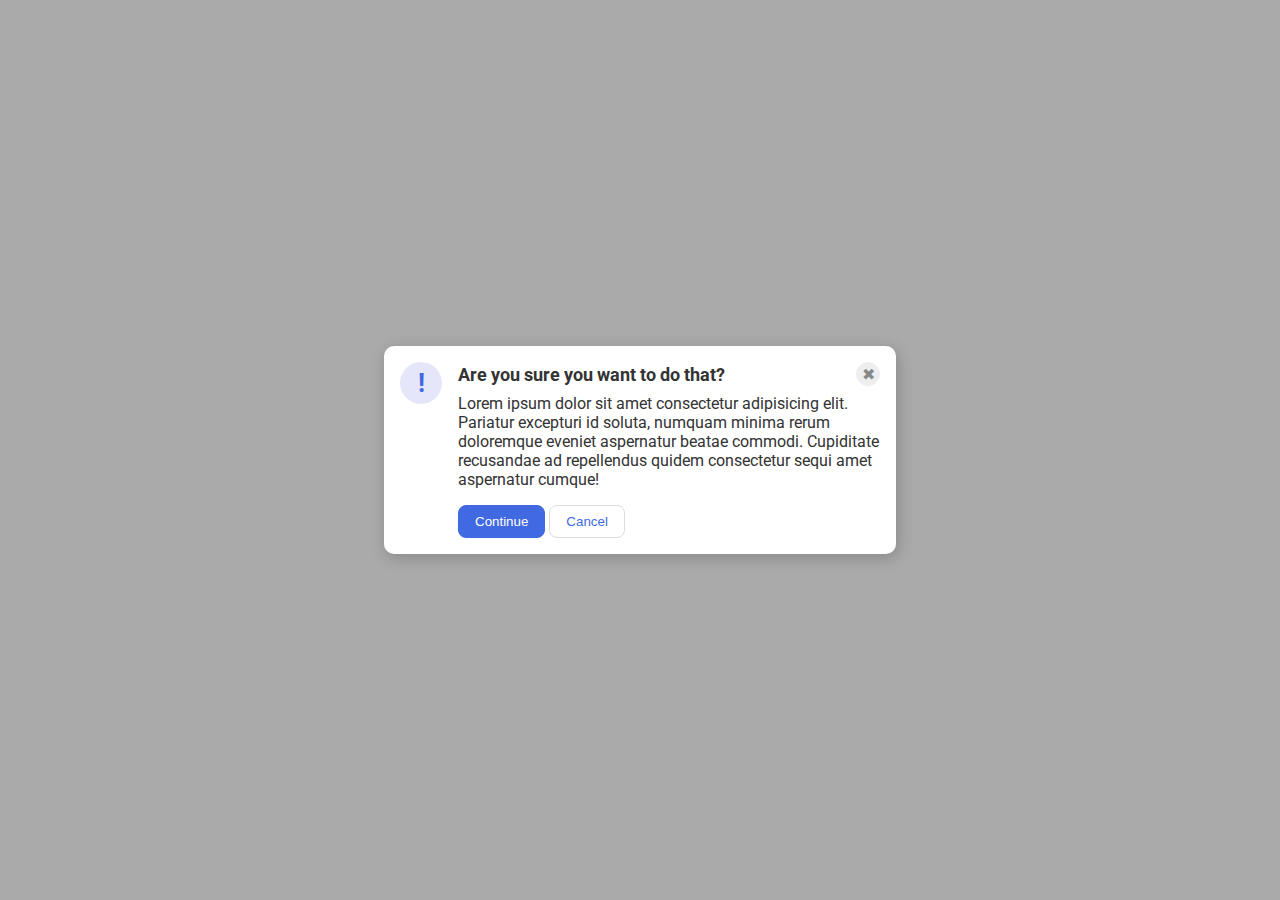
<file: flex/05-flex-modal/index.html>
<!DOCTYPE html>
<html lang="en">
  <head>
    <meta charset="UTF-8">
    <meta http-equiv="X-UA-Compatible" content="IE=edge">
    <meta name="viewport" content="width=device-width, initial-scale=1.0">
    <link rel="stylesheet" href="style.css">
    <title>Modal</title>
  </head>
  <body>
    <div class="modal">
      <div class="icon">!</div>
      <div class="right-side">
        <div class="header">Are you sure you want to do that?
          <button class="close-button">✖</button>
        </div>
        <div class="text">Lorem ipsum dolor sit amet consectetur adipisicing elit. Pariatur excepturi id soluta, numquam minima rerum doloremque eveniet aspernatur beatae commodi. Cupiditate recusandae ad repellendus quidem consectetur sequi amet aspernatur cumque!</div>
        <button class="continue">Continue</button>
        <button class="cancel">Cancel</button>
      </div>
    </div>
  </body>
</html>
</file>
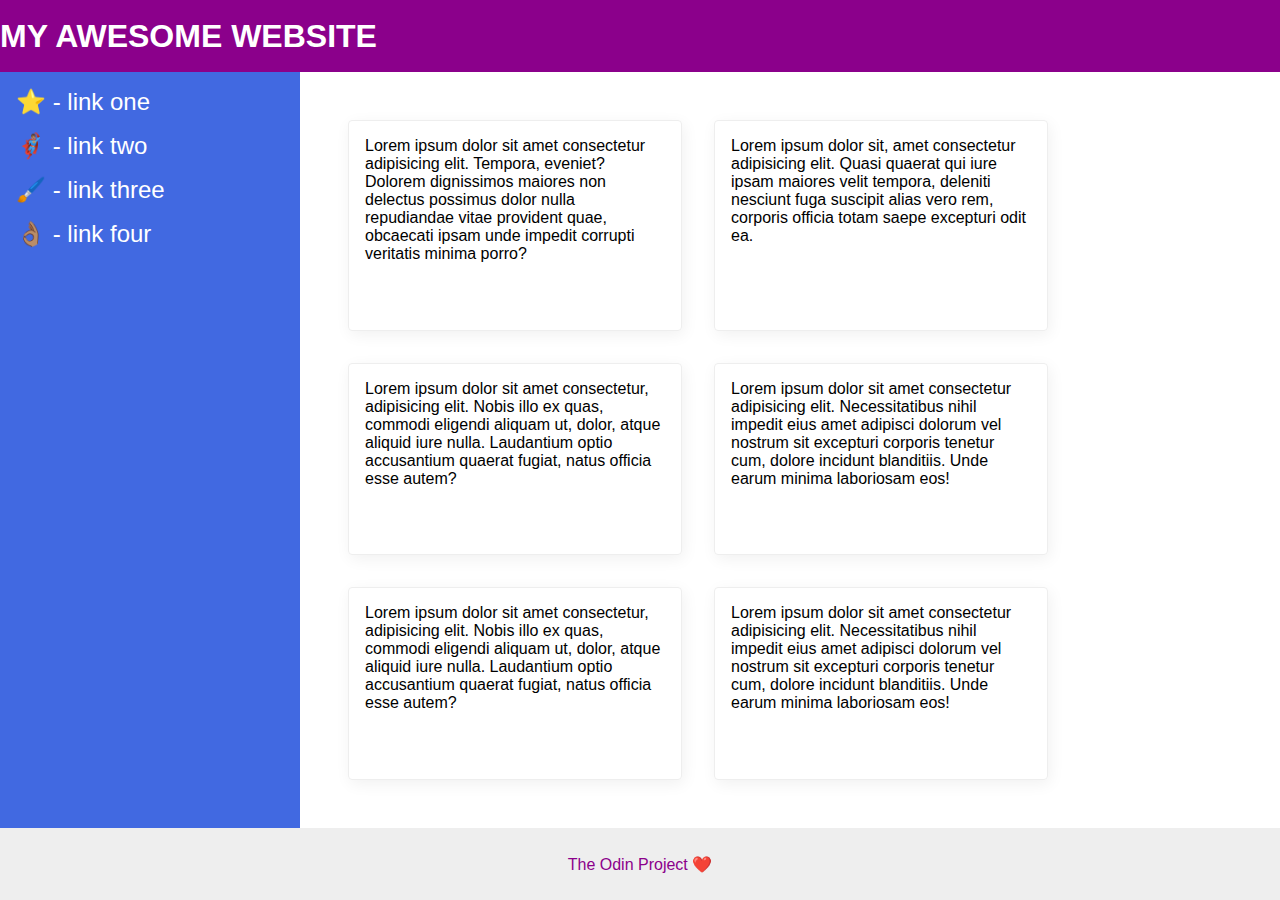
<file: flex/07-flex-layout-2/index.html>
<!DOCTYPE html>
<html lang="en">
  <head>
    <meta charset="UTF-8">
    <meta http-equiv="X-UA-Compatible" content="IE=edge">
    <meta name="viewport" content="width=device-width, initial-scale=1.0">
    <title>The Holy Grail</title>
    <link rel="stylesheet" href="style.css">
  </head>
  <body>
    <div class="header">
      MY AWESOME WEBSITE
    </div>
    
    <div class="container">
      <div class="sidebar">
        <ul>
          <li><a href="#">⭐ - link one</a></li>
          <li><a href="#">🦸🏽‍♂️ - link two</a></li>
          <li><a href="#">🖌️ - link three</a></li>
          <li><a href="#">👌🏽 - link four</a></li>
        </ul>
      </div>
      <div class="card-grid">
        <div class="card">Lorem ipsum dolor sit amet consectetur adipisicing elit. Tempora, eveniet? Dolorem dignissimos maiores non delectus possimus dolor nulla repudiandae vitae provident quae, obcaecati ipsam unde impedit corrupti veritatis minima porro?</div>
        <div class="card">Lorem ipsum dolor sit, amet consectetur adipisicing elit. Quasi quaerat qui iure ipsam maiores velit tempora, deleniti nesciunt fuga suscipit alias vero rem, corporis officia totam saepe excepturi odit ea.</div>
        <div class="card">Lorem ipsum dolor sit amet consectetur, adipisicing elit. Nobis illo ex quas, commodi eligendi aliquam ut, dolor, atque aliquid iure nulla. Laudantium optio accusantium quaerat fugiat, natus officia esse autem?</div>
        <div class="card">Lorem ipsum dolor sit amet consectetur adipisicing elit. Necessitatibus nihil impedit eius amet adipisci dolorum vel nostrum sit excepturi corporis tenetur cum, dolore incidunt blanditiis. Unde earum minima laboriosam eos!</div>
        <div class="card">Lorem ipsum dolor sit amet consectetur, adipisicing elit. Nobis illo ex quas, commodi eligendi aliquam ut, dolor, atque aliquid iure nulla. Laudantium optio accusantium quaerat fugiat, natus officia esse autem?</div>
        <div class="card">Lorem ipsum dolor sit amet consectetur adipisicing elit. Necessitatibus nihil impedit eius amet adipisci dolorum vel nostrum sit excepturi corporis tenetur cum, dolore incidunt blanditiis. Unde earum minima laboriosam eos!</div>
      </div>
    </div> 
    <div class="footer">
      The Odin Project ❤️
    </div>
  </body>
</html>
</file>
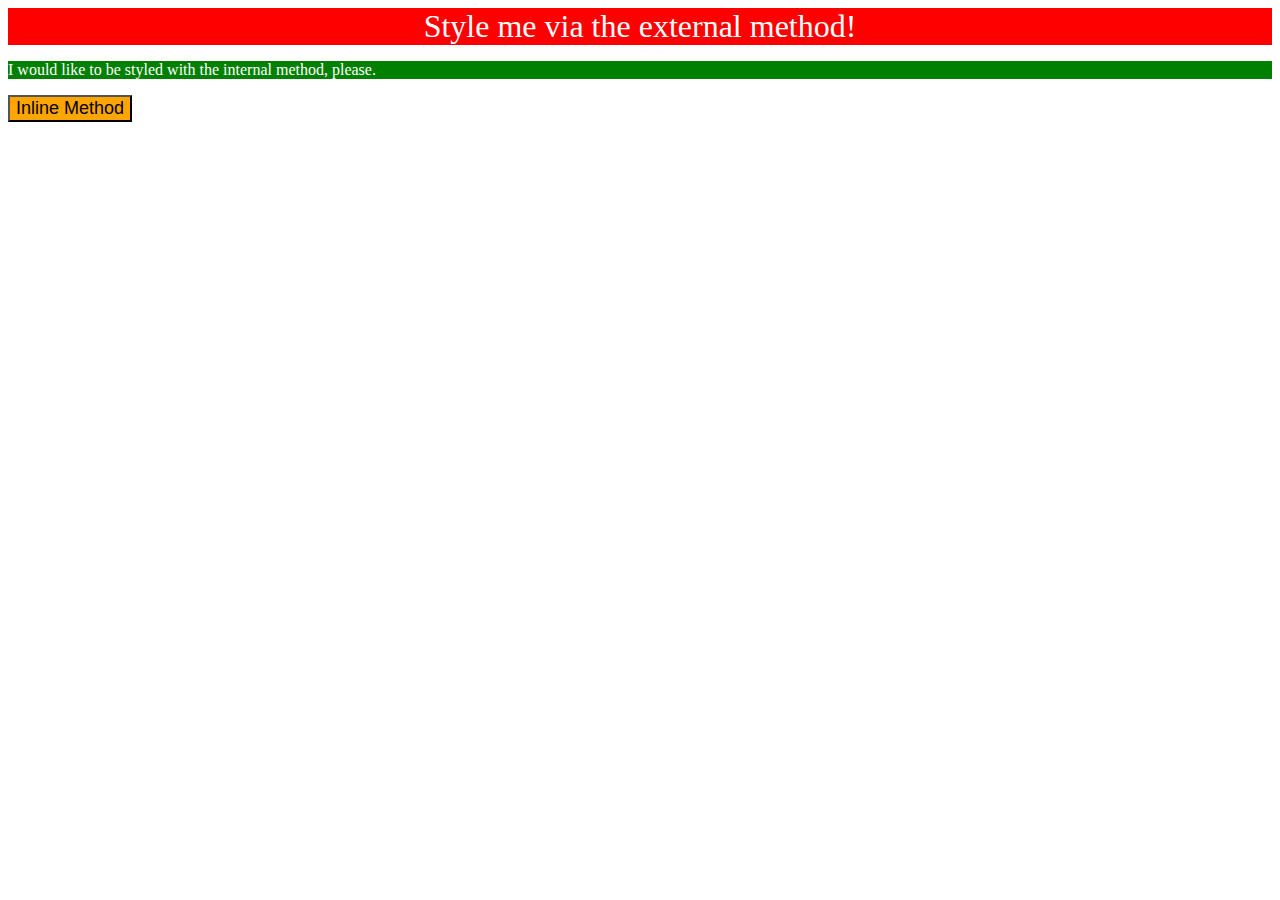
<file: foundations/01-css-methods/index.html>
<!DOCTYPE html>
<html lang="en">
  <head>
    <style>
       p {
        background-color: green;
        color: white;
        font-size:: 18px;
       }
    </style>
    <meta charset="UTF-8">
    <meta http-equiv="X-UA-Compatible" content="IE=edge">
    <meta name="viewport" content="width=device-width, initial-scale=1.0">
    <link rel="stylesheet" href="styles.css" />
    <title>Methods for Adding CSS</title>
  </head>
  <body>
    <div>Style me via the external method!</div>
    <p>I would like to be styled with the internal method, please.</p>
    <button style="background-color: orange; font-size: 18px;">Inline Method</button>
  </body>
</html>
</file>
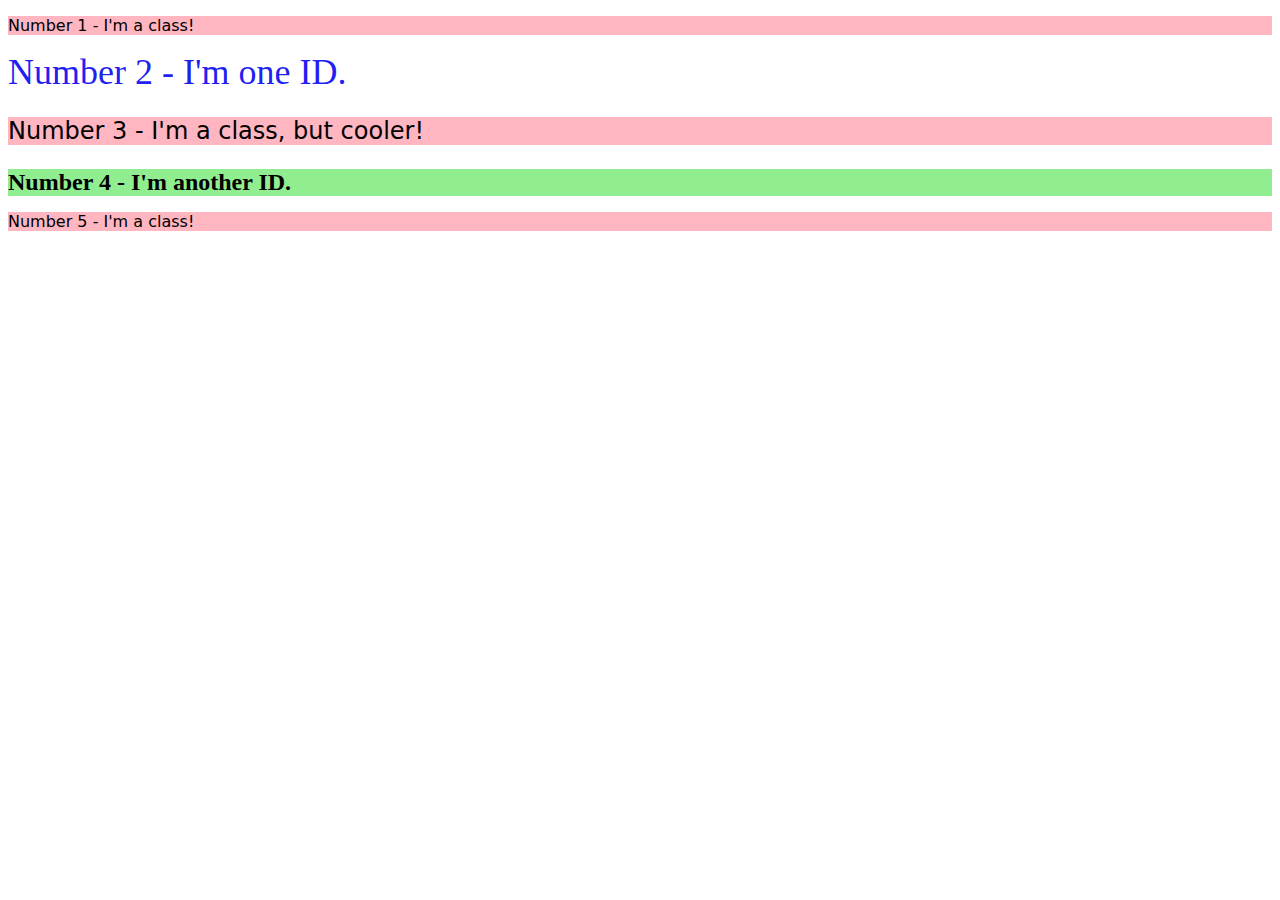
<file: foundations/02-class-id-selectors/index.html>
<!DOCTYPE html>
<html lang="en">
  <head>
    <meta charset="UTF-8">
    <meta http-equiv="X-UA-Compatible" content="IE=edge">
    <meta name="viewport" content="width=device-width, initial-scale=1.0">
    <title>Class and ID Selectors</title>
    <link rel="stylesheet" href="style.css">
  </head>
  <body>
    <p class="odd">Number 1 - I'm a class!</p>
    <div id="no2">Number 2 - I'm one ID.</div>
    <p class="odd one">Number 3 - I'm a class, but cooler!</p>
    <div id="no4">Number 4 - I'm another ID.</div>
    <p class="odd">Number 5 - I'm a class!</p>
  </body>
</html>
</file>
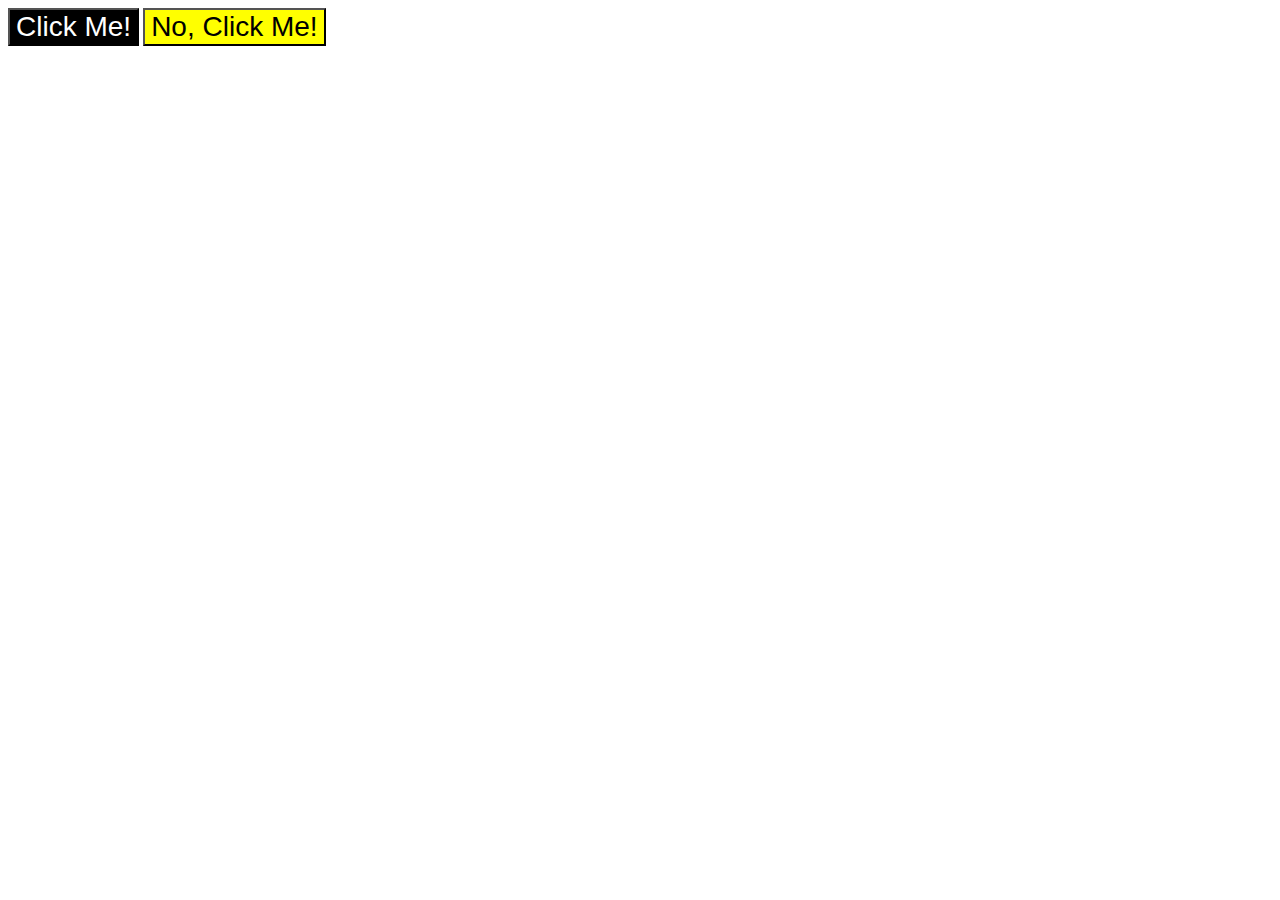
<file: foundations/03-grouping-selectors/index.html>
<!DOCTYPE html>
<html lang="en">
  <head>
    <meta charset="UTF-8">
    <meta http-equiv="X-UA-Compatible" content="IE=edge">
    <meta name="viewport" content="width=device-width, initial-scale=1.0">
    <title>Grouping Selectors</title>
    <link rel="stylesheet" href="style.css">
  </head>
  <body>
    <button class="bu1">Click Me!</button>
    <button class="bu2">No, Click Me!</button>
  </body>
</html>
</file>
<file: flex/05-flex-modal/style.css>
@import url('https://fonts.googleapis.com/css2?family=Roboto:wght@400;700&display=swap');

html, body {
  height: 100%;
}

body {
  font-family: Roboto, sans-serif;
  margin: 0;
  background: #aaa;
  color: #333;
  /* I'll give you this one for free lol */
  display: flex;
  align-items: center;
  justify-content: center;
}

.modal {
  background: white;
  width: 480px;
  border-radius: 10px;
  box-shadow: 2px 4px 16px rgba(0,0,0,.2);
  display: flex;
  gap: 16px;
  padding: 16px;
}

.icon {
  color: royalblue;
  font-size: 26px;
  font-weight: 700;
  background: lavender;
  width: 42px;
  height: 42px;
  border-radius: 50%;
  display: flex;
  align-items: center;
  justify-content: center;
  flex: 1 0 auto;
}

.close-button {
  background: #eee;
  border-radius: 50%;
  color: #888;
  font-weight: 400;
  font-size: 16px;
  height: 24px;
  width: 24px;
  display: flex;
  align-items: center;
  justify-content: center;
  border: 1px solid #eee;
  padding: 0;
  margin-left: auto;
}

.header {
  display: flex;
  font-weight: bold;
  font-size: large;
  margin-bottom: 8px;
  align-items: center;
  justify-content: space-between;
}

.text {
  margin-bottom: 16px;
}

button {
  cursor: pointer;
  padding: 8px 16px;
  border-radius: 8px;
}

button.continue {
  background: royalblue;
  border: 1px solid royalblue;
  color: white;
}

button.cancel {
  background: white;
  border: 1px solid #ddd;
  color: royalblue;
}
</file>
<file: flex/07-flex-layout-2/style.css>
body {
  font-family: -apple-system, BlinkMacSystemFont, 'Segoe UI', Roboto, Oxygen, Ubuntu, Cantarell, 'Open Sans', 'Helvetica Neue', sans-serif;
  margin: 0;
  min-height: 100vh;
  display: flex;
  flex-direction: column;
}

li {
  margin-bottom: 16px;  
}

ul {
  list-style: none;
  margin: 0;
  padding: 0;
}

a {
  text-decoration: none;
  color: white;
  font-size: 24px;
}

.header {
  height: 72px;
  background: darkmagenta;
  color: white;
  font-size: 32px;
  font-weight: 900;
  display: flex;
  align-items: center;
}

.footer {
  height: 72px;
  background: #eee;
  color: darkmagenta;
  display: flex;
  align-items: center;
  justify-content: center;
}

.sidebar {
  width: 300px;
  background: royalblue;
  box-sizing: border-box;
  flex-shrink: 0;
  padding: 16px;
}

.card {
  border: 1px solid #eee;
  box-shadow: 2px 4px 16px rgba(0,0,0,.06);
  border-radius: 4px;
  padding: 16px;
  margin: 16px;
  width: 300px;
}

.container {
  display: flex;
  flex: 1;
}

.card-grid {
  display: flex;
  padding: 32px;
  flex-wrap: wrap;
}
</file>
<file: foundations/01-css-methods/styles.css>
div {
    background-color: red;
    color: white;
    font-size: 32px;
    text-align: center;
    font-weight: 700px;
}
</file>
<file: foundations/02-class-id-selectors/style.css>
.odd {
    background-color: rgb(255, 182, 193);
    font-family: Verdana, "DejaVu Sans", sans-serif;
}

#no2 {
    color: #0a0af0eb;
    font-size: 36px;
}

#no4 {
    background-color: #90ee90;
    font-size: 24px;
    font-weight: bold;
}

.odd.one {
    font-size: 24px;
}
</file>
<file: foundations/03-grouping-selectors/style.css>
.bu1,
.bu2 {
   font-size: 28px;
   font-family: Helvetica, "Times New Roman", sans-serif; 
}

.bu1 {
    background-color: hsl(0, 0%, 0%);
    color: hsl(0, 0%, 100%);
}

.bu2 {
    background-color: #ffff00;
}
</file>
